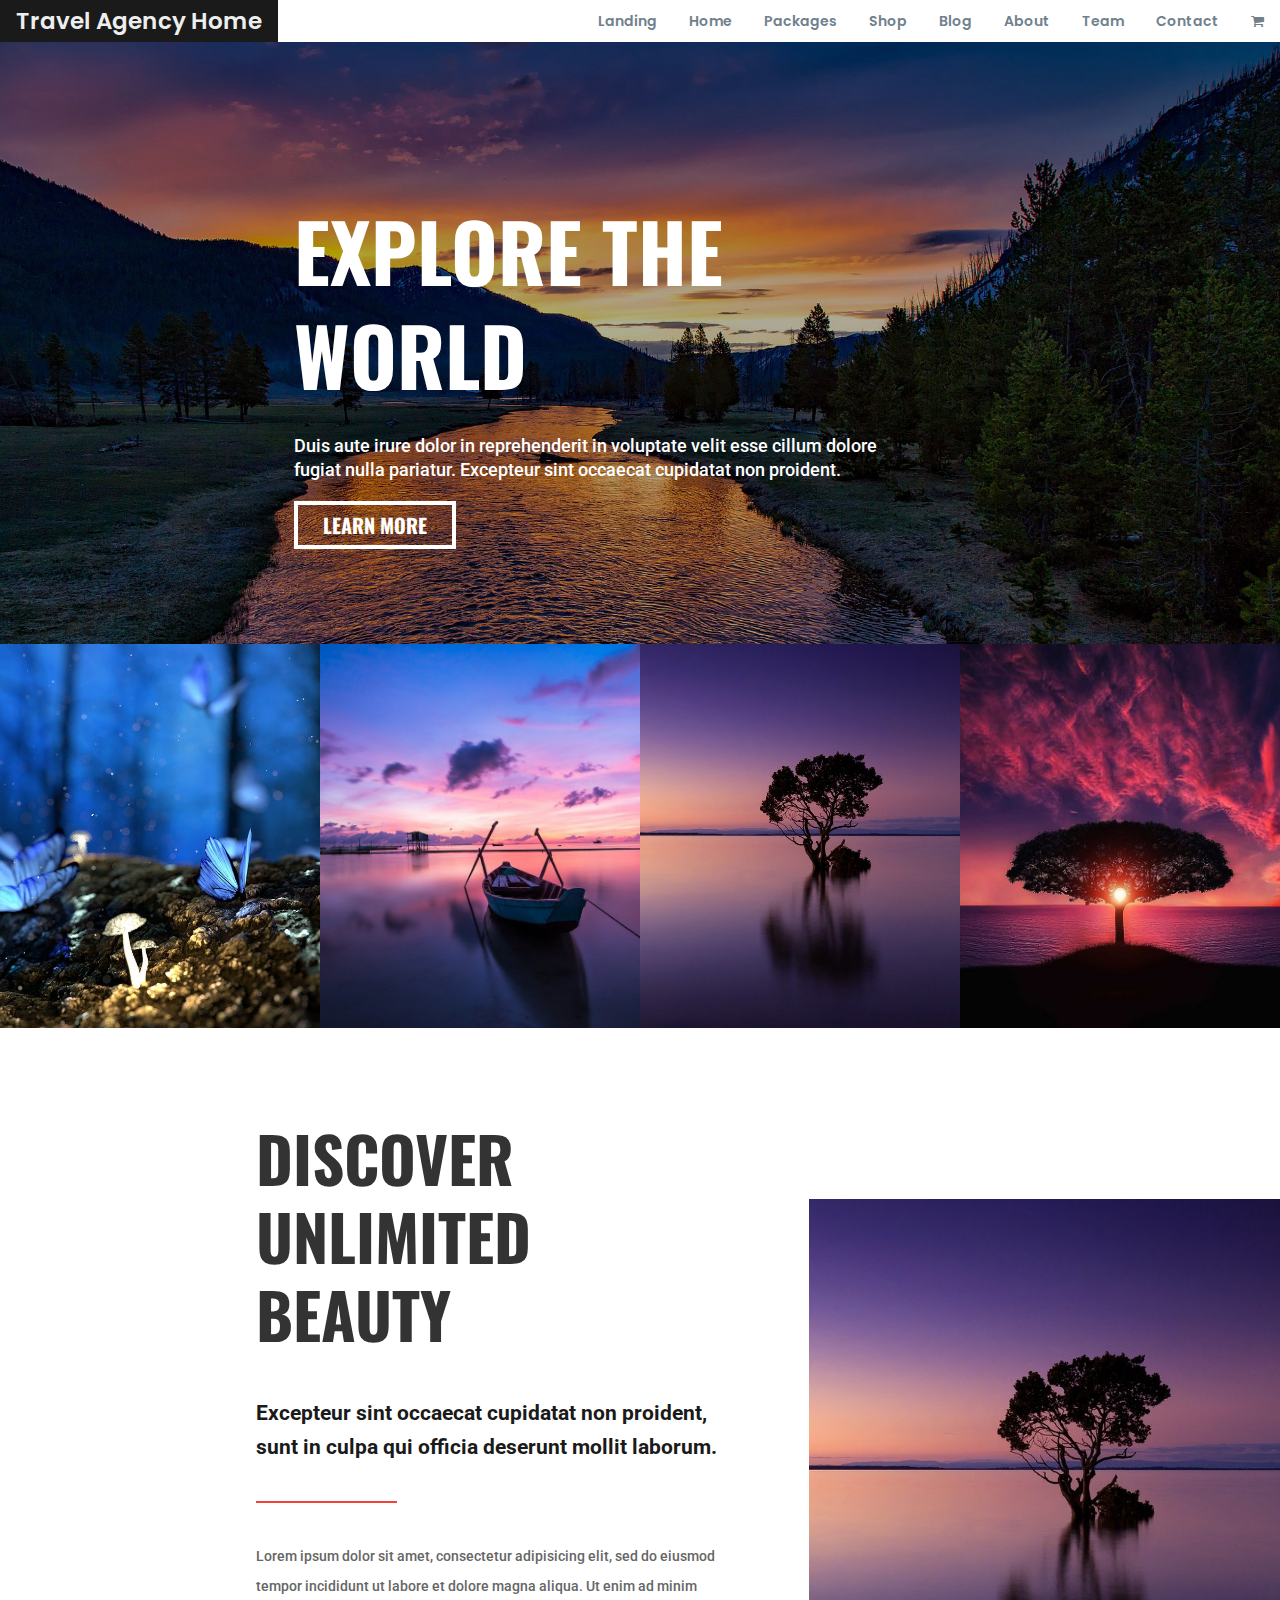
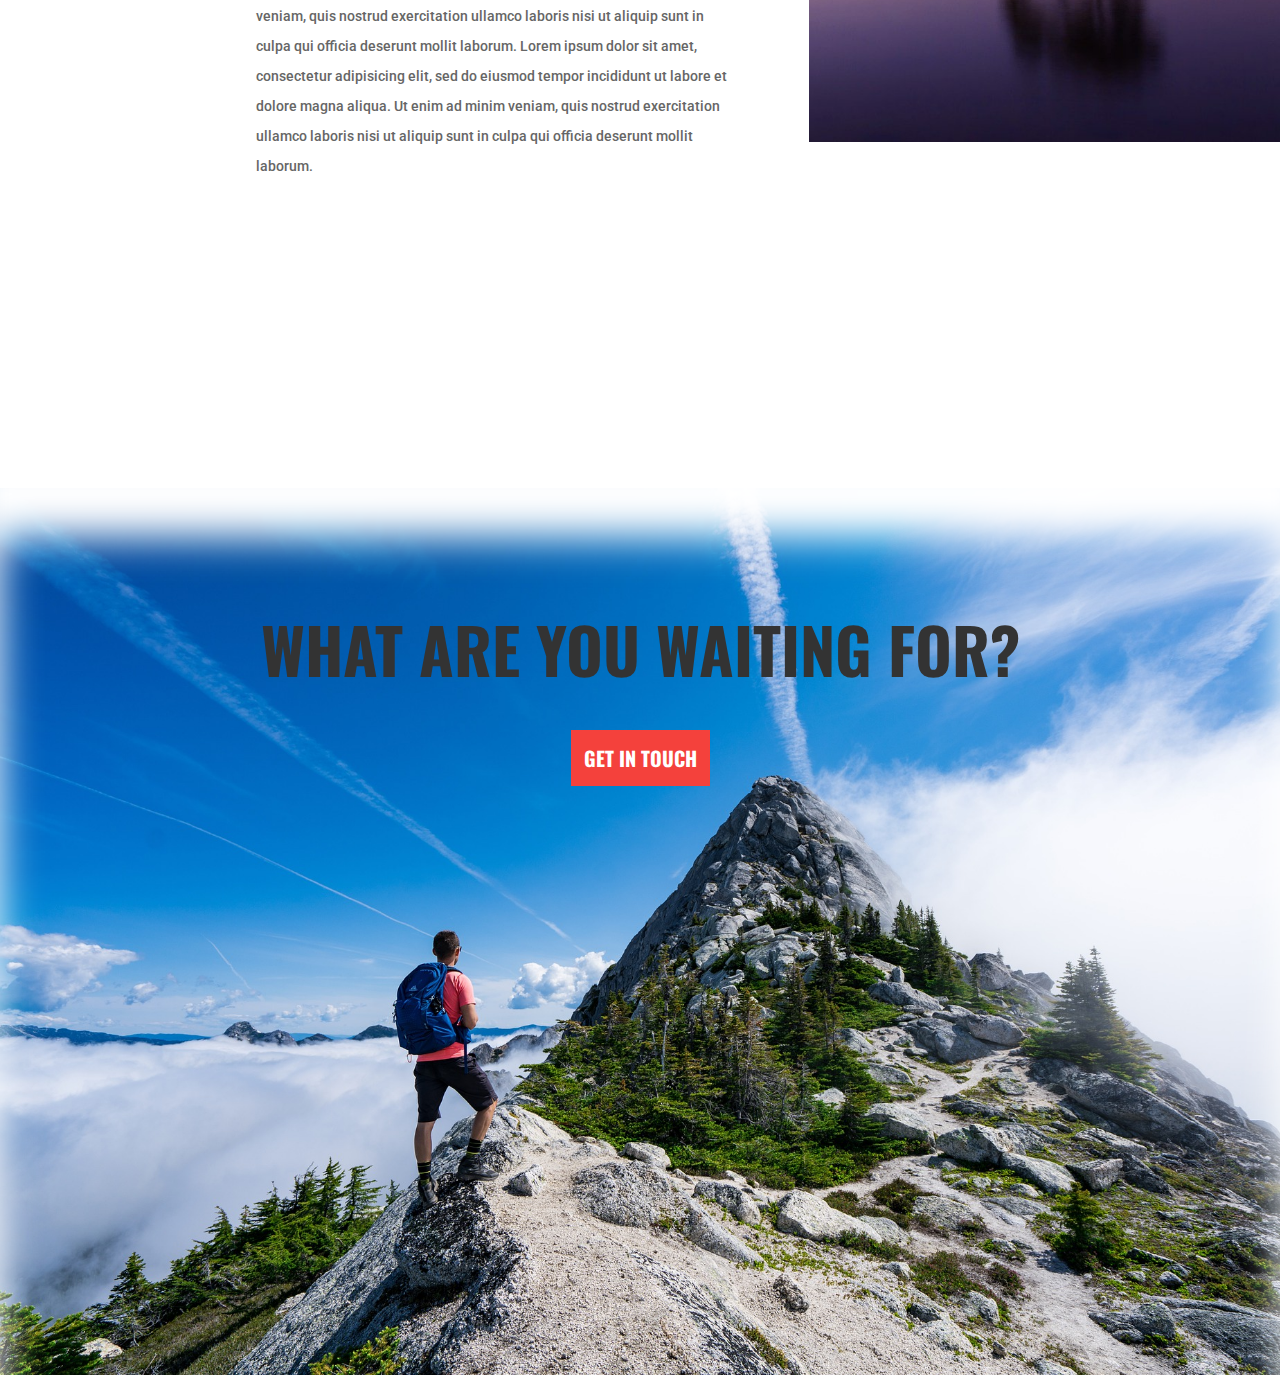
<file: index.html>
<!DOCTYPE html>
<html lang="fr">

<head>
	<title>Index</title>
	<meta charset="UTF-8">
	<meta name="viewport" content="width=device-width, initial-scale=1.0, maximum-scale=1.0, user-scalable=0" />
	<link rel="stylesheet" href="https://fonts.googleapis.com/css?family=Roboto">
	<link rel="stylesheet" href="https://fonts.googleapis.com/css?family=Oswald">
	<link rel="stylesheet" href="https://fonts.googleapis.com/css?family=Poppins">
	<link rel="stylesheet" href="style.css">
	<link rel="stylesheet" href="https://cdnjs.cloudflare.com/ajax/libs/font-awesome/4.7.0/css/font-awesome.min.css">

</head>


<body>
	<div class="topnav" id="myTopnav">
		<a href="#landing" class="active">Travel Agency Home</a>
		<div class="right">
			<a href="#landing">Landing</a>
			<a href="#home">Home</a>
			<a href="packages.html">Packages</a>
			<a href="#shop">Shop</a>
			<a href="#blog">Blog</a>
			<a href="#about">About</a>
			<a href="#team">Team</a>
			<a href="#contact">Contact</a>
			<a href="#basket"><i class="fa fa-shopping-cart"></i></a>
			<a href="javascript:void(0);" class="icon" onclick="myFunction()">
				<i class="fa fa-bars"></i>
			</a>
		</div>
	</div>

	<div class="header">
		<h1>EXPLORE THE WORLD</h1>
		<div class="ph">Duis aute irure dolor in reprehenderit in voluptate velit esse cillum dolore fugiat nulla
			pariatur.
			Excepteur
			sint
			occaecat cupidatat non proident.</div>
		<a href="#" class="boutton">LEARN MORE</a>
	</div>

	<div class="row">
		<div class="column div1">
		</div>
		<div class="column div2">
		</div>
		<div class="column div3">
		</div>
		<div class="column div4">

		</div>
	</div>

	<div class="row">
		<div class="div7">
			<div class="column div5">
				<h2>DISCOVER UNLIMITED BEAUTY</h2>
				<div class="div55"><strong>Excepteur sint occaecat cupidatat non proident, sunt in culpa qui officia
						deserunt mollit laborum.</strong></div>
				<hr>
				<div class="pm">Lorem ipsum dolor sit amet, consectetur adipisicing elit, sed do eiusmod tempor
					incididunt ut
					labore et
					dolore
					magna aliqua. Ut enim ad minim veniam, quis nostrud exercitation ullamco laboris nisi ut aliquip
					sunt in
					culpa qui
					officia deserunt mollit laborum. Lorem ipsum dolor sit amet, consectetur adipisicing elit, sed do
					eiusmod tempor
					incididunt ut labore et dolore magna aliqua. Ut enim ad minim veniam, quis nostrud exercitation
					ullamco
					laboris
					nisi ut aliquip sunt in culpa qui officia deserunt mollit laborum.
				</div>
			</div>
			<div class="column div6">
			</div>
		</div>
	</div>
	<div class="bottom">
		<h2>WHAT ARE YOU WAITING FOR?</h2>
		<a href="#" class="boutton2">GET IN TOUCH</a>
	</div>

	<script>
		function myFunction() {
			var x = document.getElementById("myTopnav");
			if (x.className === "topnav") {
				x.className += " responsive";
			} else {
				x.className = "topnav";
			}
		}
	</script>

</body>

</html>
</file>
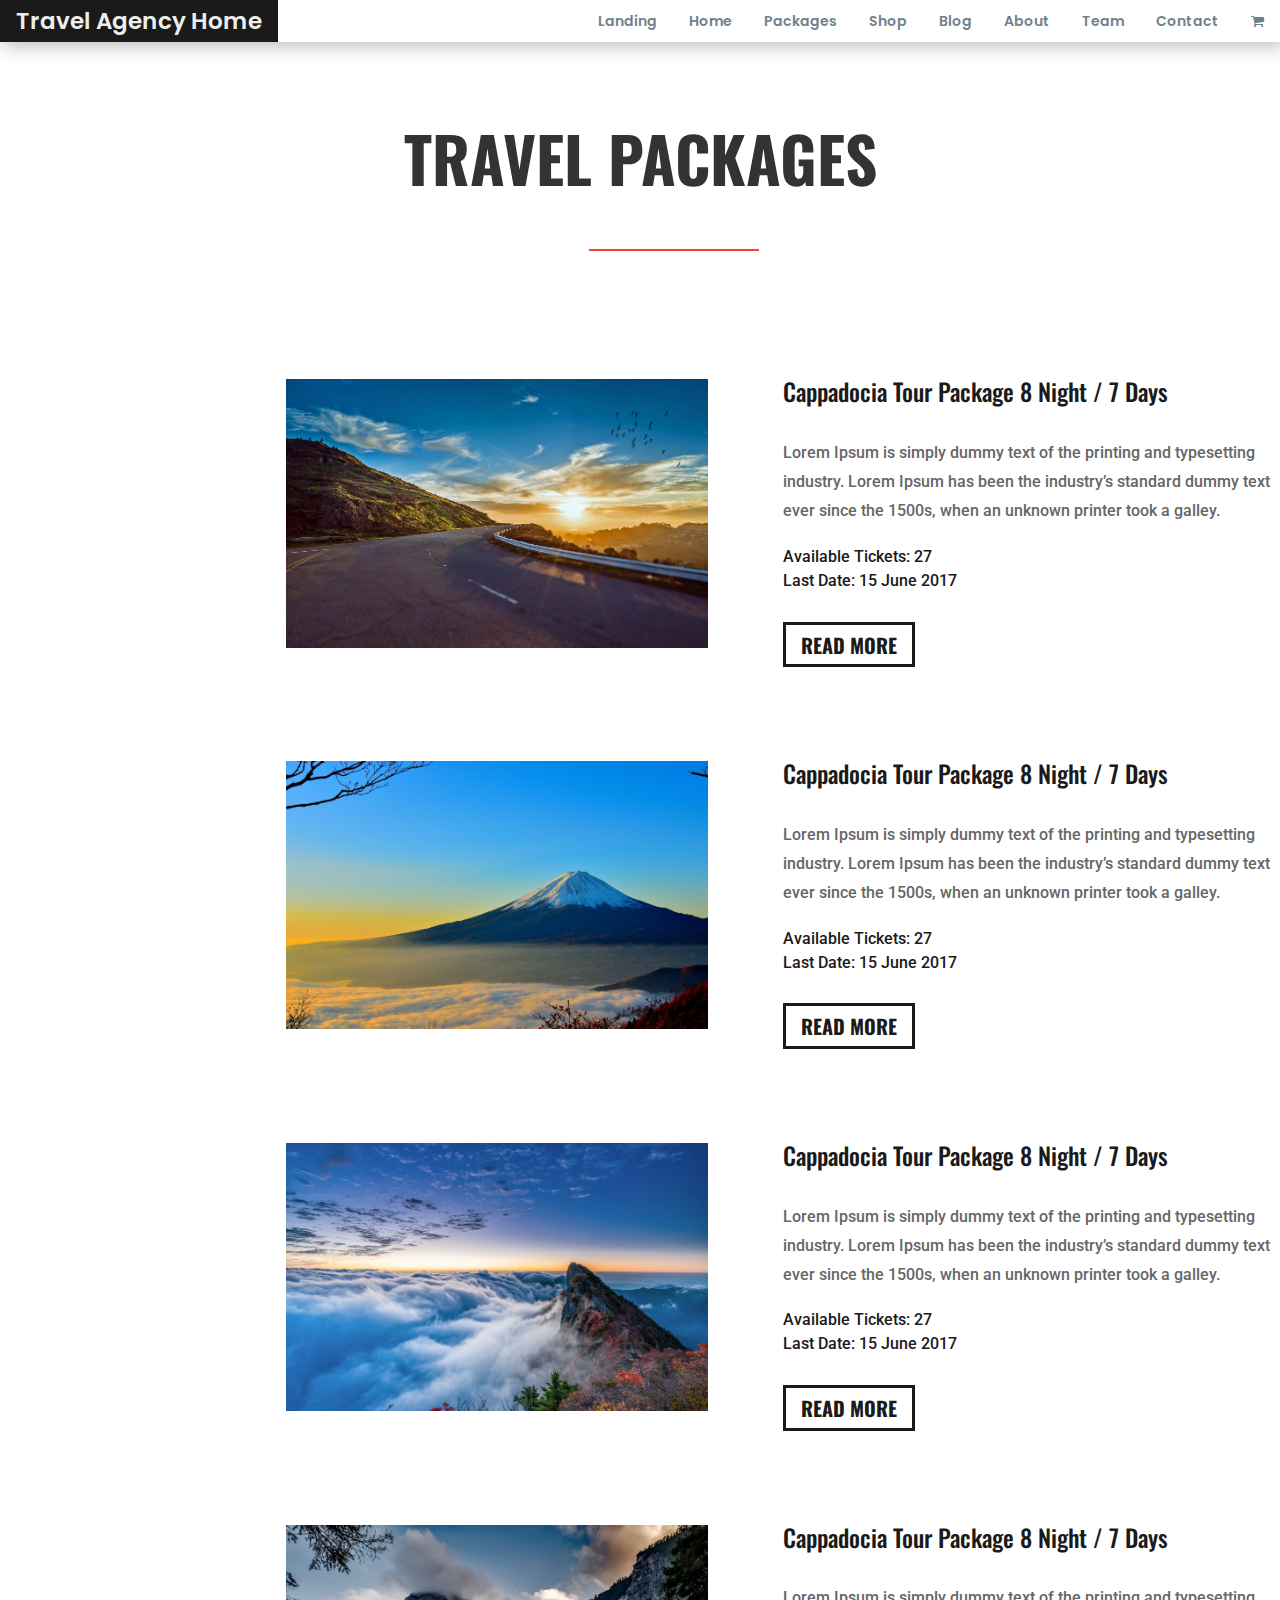
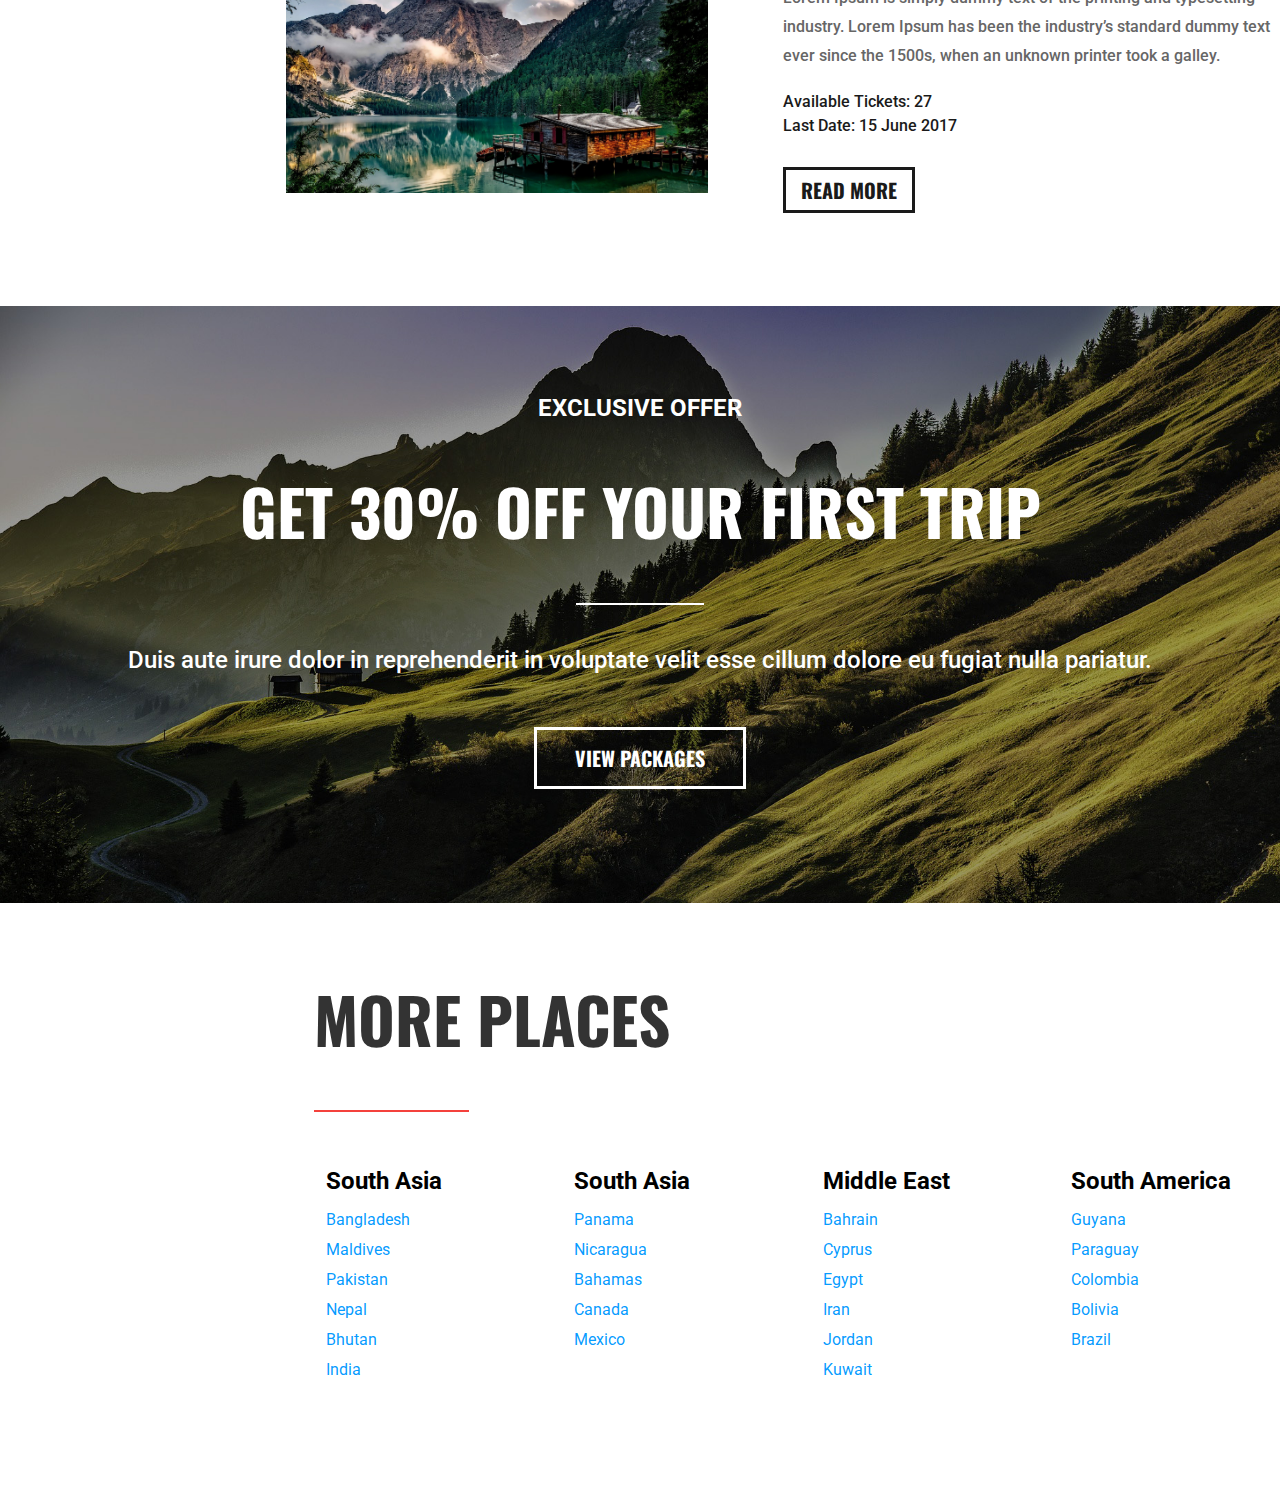
<file: packages.html>
<!DOCTYPE html>
<html lang="fr">

<head>
	<title>Packages</title>
	<meta charset="UTF-8">
	<meta name="viewport" content="width=device-width, initial-scale=1.0, maximum-scale=1.0, user-scalable=0" />
	<link rel="stylesheet" href="https://fonts.googleapis.com/css?family=Oswald">
	<link rel="stylesheet" href="https://fonts.googleapis.com/css?family=Roboto">
	<link rel="stylesheet" href="https://fonts.googleapis.com/css?family=Poppins">
	<link rel="stylesheet" href="style.css">
	<link rel="stylesheet" href="https://cdnjs.cloudflare.com/ajax/libs/font-awesome/4.7.0/css/font-awesome.min.css">

</head>

<body class="body">
	<div class="topnav" id="myTopnav">
		<a href="index.html" class="active">Travel Agency Home</a>
		<div class="right">
			<a href="#landing">Landing</a>
			<a href="index.html">Home</a>
			<a href="packages.html">Packages</a>
			<a href="#shop">Shop</a>
			<a href="#blog">Blog</a>
			<a href="#about">About</a>
			<a href="#team">Team</a>
			<a href="#contact">Contact</a>
			<a href="#basket"><i class="fa fa-shopping-cart"></i></a>
			<a href="javascript:void(0);" class="icon" onclick="myFunction()">
				<i class="fa fa-bars"></i>
			</a>
		</div>
	</div>

	<h2 class="h2">TRAVEL PACKAGES</h2>

	<hr class="hr">

	<div class="row tab">
		<div class="column1">
			<div class="img"></div>
		</div>
		<div class="column1">
			<div class="text">
				<div class="h3">Cappadocia Tour Package 8 Night / 7 Days</div>
				<div class="p">Lorem Ipsum is simply dummy text of the printing and typesetting industry. Lorem Ipsum
					has
					been the
					industry’s standard dummy text ever since the 1500s, when an unknown printer took a galley.</div>
				<div class="date">Available Tickets: 27<br>Last Date: 15 June 2017</div>
				<a href="#" class="boutton3">READ MORE</a>
			</div>
		</div>
	</div>

	<div class="row tab1">
		<div class="column1">
			<div class="img1"></div>
		</div>
		<div class="column1">
			<div class="h3">Cappadocia Tour Package 8 Night / 7 Days</div>
			<div class="p">Lorem Ipsum is simply dummy text of the printing and typesetting industry. Lorem Ipsum has
				been the
				industry’s standard dummy text ever since the 1500s, when an unknown printer took a galley.</div>
			<div class="date">Available Tickets: 27<br>Last Date: 15 June 2017</div>
			<a href="#" class="boutton3">READ MORE</a>
		</div>
	</div>

	<div class="row tab2">
		<div class="column1">
			<div class="img2"></div>
		</div>
		<div class="column1">
			<div class="h3">Cappadocia Tour Package 8 Night / 7 Days</div>
			<div class="p">Lorem Ipsum is simply dummy text of the printing and typesetting industry. Lorem Ipsum has
				been the
				industry’s standard dummy text ever since the 1500s, when an unknown printer took a galley.</div>
			<div class="date">Available Tickets: 27<br>Last Date: 15 June 2017</div>
			<a href="#" class="boutton3">READ MORE</a>
		</div>
	</div>

	<div class="row tab3">
		<div class="column1">
			<div class="img3"></div>
		</div>
		<div class="column1">
			<div class="h3">Cappadocia Tour Package 8 Night / 7 Days</div>
			<div class="p">Lorem Ipsum is simply dummy text of the printing and typesetting industry. Lorem Ipsum has
				been the
				industry’s standard dummy text ever since the 1500s, when an unknown printer took a galley.</div>
			<div class="date">Available Tickets: 27<br>Last Date: 15 June 2017</div>
			<a href="#" class="boutton3">READ MORE</a>
		</div>
	</div>

	<div class="bot2">
		<div class="ex"><strong>EXCLUSIVE OFFER</strong></div>
		<h2 class="h2b">GET 30% OFF YOUR FIRST TRIP</h2>
		<hr class="hrb">
		<div class="pb">Duis aute irure dolor in reprehenderit in voluptate velit esse cillum dolore eu fugiat nulla
			pariatur.
		</div>
		<a href="#" class="boutton4">VIEW PACKAGES</a>
	</div>


	<h2 class="hb">MORE PLACES</h2>

	<hr class="hrbb">
	<div class="row">
		<div class="li">
			<div class="column4">
				<ul>
					<li class="lit">South Asia</a></li>
					<li><a href="#" class="ab">Bangladesh</a></li>
					<li><a href="#" class="ab">Maldives</a></li>
					<li><a href="#" class="ab">Pakistan</a></li>
					<li><a href="#" class="ab">Nepal</a></li>
					<li><a href="#" class="ab">Bhutan</a></li>
					<li><a href="#" class="ab">India</a></li>
				</ul>
			</div>
			<div class="column4">
				<ul class="ul">
					<li class="lit">South Asia</a></li>
					<li><a href="#" class="ab">Panama</a></li>
					<li><a href="#" class="ab">Nicaragua</a></li>
					<li><a href="#" class="ab">Bahamas</a></li>
					<li><a href="#" class="ab">Canada</a></li>
					<li><a href="#" class="ab">Mexico</a></li>
					
					
				</ul>
			</div>
			<div class="column4">
				<ul>
					<li class="lit">Middle East</a></li>
					<li><a href="#" class="ab">Bahrain</a></li>
					<li><a href="#" class="ab">Cyprus</a></li>
					<li><a href="#" class="ab">Egypt</a></li>
					<li><a href="#" class="ab">Iran</a></li>
					<li><a href="#" class="ab">Jordan</a></li>
					<li><a href="#" class="ab">Kuwait</a></li>
				</ul>
			</div>
			<div class="column4">
				<ul>
					<li class="lit">South America</a></li>
					<li><a href="#" class="ab">Guyana</a></li>
					<li><a href="#" class="ab">Paraguay</a></li>
					<li><a href="#" class="ab">Colombia</a></li>
					<li><a href="#" class="ab">Bolivia</a></li>
					<li><a href="#" class="ab">Brazil</a></li>
				</ul>
			</div>
		</div>
	</div>

	<script>
		function myFunction() {
			var x = document.getElementById("myTopnav");
			if (x.className === "topnav") {
				x.className += " responsive";
			} else {
				x.className = "topnav";
			}
		}
	</script>



</body>

</html>
</file>
<file: style.css>
* {
    box-sizing: border-box;
}

body {
    margin: 0;
    font-family: Roboto, Helvetica, Arial, Lucida, sans-serif;
}


.topnav {
    overflow: hidden;
    background-color: #ffffff;
    box-shadow: 3px 3px 20px #b4b4b4;
}

.topnav a {
    float: left;
    display: block;
    color: #71818c;
    text-align: center;
    padding: 14px 16px;
    text-decoration: none;
    font-size: 14px;
    line-height: 14px;
    font-weight: 600;
    font-family: Poppins, Helvetica, Arial, Lucida, sans-serif;
    transition: 400ms;
}

.topnav .right {
    float: right;
}

.topnav a:hover {
    background-color: #1a1a1a;
    color: #eeeeee;
    transition: 400ms;
}

.topnav a.active {
    color: #20292f;
    font-size: 23px;
}

.topnav a.active:hover {
    color: #eeeeee;
}

.topnav .icon {
    display: none;
}

.column {
    float: left;
    width: 25%;
    padding-bottom: 30%;

}

.row:after {
    content: "";
    display: table;
    clear: both;
}

.div1 {
    background-image: url("images/div1.jpg");
    background-position: left;
    background-size: cover;
    background-repeat: no-repeat;
}

.div2 {
    background-image: url("images/div2.jpg");
    background-position: center;
    background-position: bottom;
    background-size: cover;
    background-repeat: no-repeat;

}

.div3 {
    background-image: url("images/div3.jpg");
    background-position: center;
    background-position: right;
    background-size: cover;
    background-repeat: no-repeat;
}

.div4 {
    background-image: url("images/div4.jpg");
    background-position: center;
    background-position: bottom;
    background-size: cover;
    background-repeat: no-repeat;
}

.header {
    background-image: url("images/header.jpg");
    width: 100%;
    background-size: cover;
    background-position: 0% 25%;
    padding-bottom: 8%;
    padding-top: 8%;
}

h1 {
    margin-left: 23%;
    max-width: 630px;
    font-family: Oswald, Helvetica, Arial, Lucida, sans-serif;
    font-weight: 700;
    font-size: 80px;
    line-height: 104px;
    color: #ffffff;
}

.ph {
    margin-left: 23%;
    max-width: 600px;
    margin-top: -2%;
    font-family: Roboto, Helvetica, Arial, Lucida, sans-serif;
    font-weight: 500;
    font-size: 18px;
    line-height: 24px;
    color: #ffffff;
    margin-bottom: 2%;
}

.boutton {
    margin-left: 23%;
    background-color: transparent;
    border: 4px;
    border-style: solid;
    max-width: 170px;
    text-align: center;
    padding: 5px 25px 5px 25px;
    font-family: Oswald, Helvetica, Arial, Lucida, sans-serif;
    font-weight: 700;
    font-size: 20px;
    color: #ffffff;
    line-height: 34px;
    text-decoration: none;
    transition: 400ms;
    border-color: #ffffff;
}

.boutton:hover {
    border-color: #ffffff;
    border: 4px;
    border-style: solid;
    background-color: #ffffff;
    color: #1a1a1a;
    transition: 400ms;
}

.div7 {
    max-width: 1080px;
    margin-left: 20%;
    margin-top: 3%;
}

.div5 {
    width: 46%;

}

h2 {
    font-family: Oswald, Helvetica, Arial, Lucida, sans-serif;
    font-size: 63px;
    line-height: 78px;
    color: #333333;
    font-weight: 700;
}

.div55 {
    font-weight: 500;
    font-size: 21px;
    line-height: 34px;
    color: #1a1a1a;
    margin-top: -2%;
}

hr {
    width: 30%;
    margin-left: 0;
    margin-top: 8%;
    margin-bottom: 8%;
    padding: 1px;
    background-color: #f4413c;
    border: transparent;
}

.pm {
    font-weight: 500;
    line-height: 30px;
    font-size: 14px;
    color: #666666;
}

.bottom {
    text-align: center;
    background-image: url(images/bot.jpg);
    background-size: cover;
    width: 100%;
    padding-bottom: 600px;
    padding-top: 70px;
    box-shadow: 0px 50px 40px #ffffff inset;
}

.boutton2 {
    max-width: 140px;
    background-color: #f4413c;
    font-family: Oswald, Helvetica, Arial, Lucida, sans-serif;
    line-height: 34px;
    font-size: 20px;
    color: #ffffff;
    font-weight: 700;
    padding: 10px 10px 10px 10px;
    text-decoration: none;
    border: #f4413c;
    transition: 400ms;
    border-style: solid;
}

.boutton2:hover {
    transition: 400ms;
    border: #f4413c;
    color: #eeeeee;
    border-style: solid;
    background-color: transparent
}

.div6 {
    background-image: url("images/div3.jpg");
    background-position: center;
    background-position: right;
    background-size: cover;
    background-repeat: no-repeat;
    width: 26%;
    margin-left: 8%;
    margin-top: 13%;
    padding-right: 46%;
    padding-bottom: 53%;
}

.h2 {
    text-align: center;
    margin-top: 6%;
}

.tab, .tab1, .tab2, .tab3 {
    max-width: 1080px;
    margin-left: 22.33%;
}

.img {
    background-image: url("images/img.jpg");
    margin-right: 15%;
    padding: 0% 0% 54% 0%;
    background-size: cover;
}

.img1 {
    background-image: url("images/img1.jpg");
    margin-right: 15%;
    padding: 0% 0% 54% 0%;
    background-size: cover;
}

.img2 {
    background-image: url("images/img2.jpg");
    margin-right: 15%;
    padding: 0% 0% 54% 0%;
    background-size: cover;
}

.img3 {
    background-image: url("images/img3.jpg");
    margin-right: 15%;
    padding: 0% 0% 54% 0%;
    background-size: cover;
}

.column1 {
    float: left;
    width: 50%;
    padding-bottom: 10%;
    max-width: 1080px;
}

.hr {
    max-width: 170px;
    width: 100%;
    border: transparent;
    margin: 0% 0% 10% 46%;
}

.h3 {
    font-family: Oswald, Helvetica, Arial, Lucida, sans-serif;
    font-weight: 500;
    font-size: 24px;
    line-height: 24px;
    color: #1a1a1a;
}

.p {
    color: #666666;
    line-height: 29px;
    font-weight: 500;
    font-size: 16px;
    margin-top: 7%;
    margin-bottom: 4%;
}

.date {
    line-height: 24px;
    color: #1a1a1a;
    font-size: 16px;
    font-weight: 500;
    margin-bottom: 7%;
}

.boutton3 {
    font-weight: 700;
    line-height: 34px;
    color: #1a1a1a;
    font-size: 20px;
    text-decoration: none;
    border: #1a1a1a;
    border-style: solid;
    padding: 1% 3% 1% 3%;
    font-family: Oswald, Helvetica, Arial, Lucida, sans-serif;
    transition: 400ms;
}

.boutton3:hover {
    color: #eeeeee;
    background-color: #1a1a1a;
    transition: 400ms;
}

.hrb {
    width: 10%;
    margin: 0% 0% 3% 45%;
    background-color: #ffffff;
}

.size {
    color: #ffffff;
}

.h2b {
    color: #ffffff;
}

.ex {
    font-weight: 700px;
    line-height: 24px;
    font-size: 24px;
}

.pb {
    font-weight: 500;
    line-height: 34px;
    font-size: 24px;
    margin-bottom: 5%;
}

.bot2 {
    text-align: center;
    background-image: url("images/bot2.jpg");
    background-size: cover;
    padding: 7% 0% 10% 0%;
    color: #ffffff;
}

.boutton4 {
    font-weight: 700;
    line-height: 34px;
    color: #ffffff;
    font-size: 20px;
    text-decoration: none;
    border: #ffffff;
    border-style: solid;
    padding: 1% 3% 1% 3%;
    font-family: Oswald, Helvetica, Arial, Lucida, sans-serif;
    transition: 400ms;
}

.boutton4:hover {
    background-color: #ffffff;
    color: #1a1a1a;
    transition: 400ms;
}

.li {
    max-width: 1080px;
    margin-left: 22.33%;
    line-height: 30px;
    margin-top: 0%;
}

li {
    list-style: none;
}

.hb {
    margin-top: 6%;
    margin-left: 24.5%;
}

.column4 {
    float: left;
    width: 25%;
    padding-bottom: 10%;
    max-width: 1080px;
}

.hrbb {
    margin-left: 24.5%;
    width: 155px;
    margin-top: 0%;
    margin-bottom: 3%;
}

.lit {
    font-size: 24px;
    font-weight: bold;
    margin-bottom: 4%;
}

.ab {
    text-decoration: none;
    color: rgba(0, 153, 255, 0.973);
    transition: 400ms
}

.ab:hover {
    color: rgba(68, 0, 255, 0.973);
    transition: 400ms;
}

.ac {
    visibility: hidden;
}

@media only screen and (max-width: 600px) {
    .topnav a {
        display: none;
    }

    .topnav a.active {
        display: block;
    }

    .topnav a.icon {
        float: right;
        display: block;
    }

    .topnav.responsive {
        position: relative;
    }

    .topnav .right {
        float: none;
    }

    .topnav.responsive .icon {
        position: absolute;
        right: 0;
        top: 0;
    }

    .topnav.responsive a {
        float: none;
        display: block;
        text-align: left;
    }

    h1 {
        text-align: center;
        margin-left: 0;
    }

    .ph {
        text-align: center;
        margin-left: 4%;
        margin-right: 4%;
        margin-bottom: 6%;
    }

    .boutton {
        text-align: center;
        margin-left: 35%;
    }

    .column {
        width: 50%;
        padding-bottom: 65%;
    }

    .div1 {
        background-position: 33% 66%;
    }

    .div2 {
        background-position: 62% 65%;
        background-size: 267%;
    }

    .div3 {
        background-position: 87% 45%;
        background-size: 267%;
    }

    .div4 {
        background-position: 50% 75%;
        background-size: 267%;
    }

    .div5 {
        width: 100%;
        margin-left: -12%;
    }

    h2 {
        width: 100%;
        text-align: center;
    }

    .div55 {
        text-align: center;
        margin-left: 0%;
    }

    hr {
        width: 90%;
        margin-left: 4%;
    }

    .div6 {
        margin-bottom: 6%;
        padding-top: 55%;
        margin-top: -35%;
        width: 90%;
        margin-left: -7%;
    }

    .bottom {
        background-position: 42% 0%;
    }

    .hr {
        margin-left: 30%;
    }

    .column1 {
        float: none;
        width: 100%;
        text-align: center;
        margin-left: -15%;
    }


    .h2 {
        margin-left: 0%;
        margin-right: 0%;
    }

    .img {
        margin-top: 8%;
        margin-left: 7%;
        margin-right: 0%;
    }

    .img1 {
        margin-top: 8%;
        margin-left: 6%;
        margin-right: 0%;
    }

    .img2 {
        margin-top: 8%;
        margin-left: 6%;
        margin-right: 0%;
    }

    .img3 {
        margin-top: 8%;
        margin-left: 6%;
        margin-right: 0%;
    }

    .bot2 {
        margin-right: 0%;
    }

    .hrb {
        margin-top: -5%;
        margin-bottom: 5%;
        width: 200px;
        margin-left: 28%;
    }

    .hb {
        margin-left: 0%;
        margin-top: 25%;
        margin-right: 0%;
    }

    .hrbb {
        margin-left: 28%;
        width: 200px;
    }

    .column4 {
        width: 50%;
        margin-left: -8%;
    }

    .date {
        margin-bottom: 15%;
    }

    .h2b {
        margin-left: 0%;
        margin-right: 0%;
    }

}
</file>
